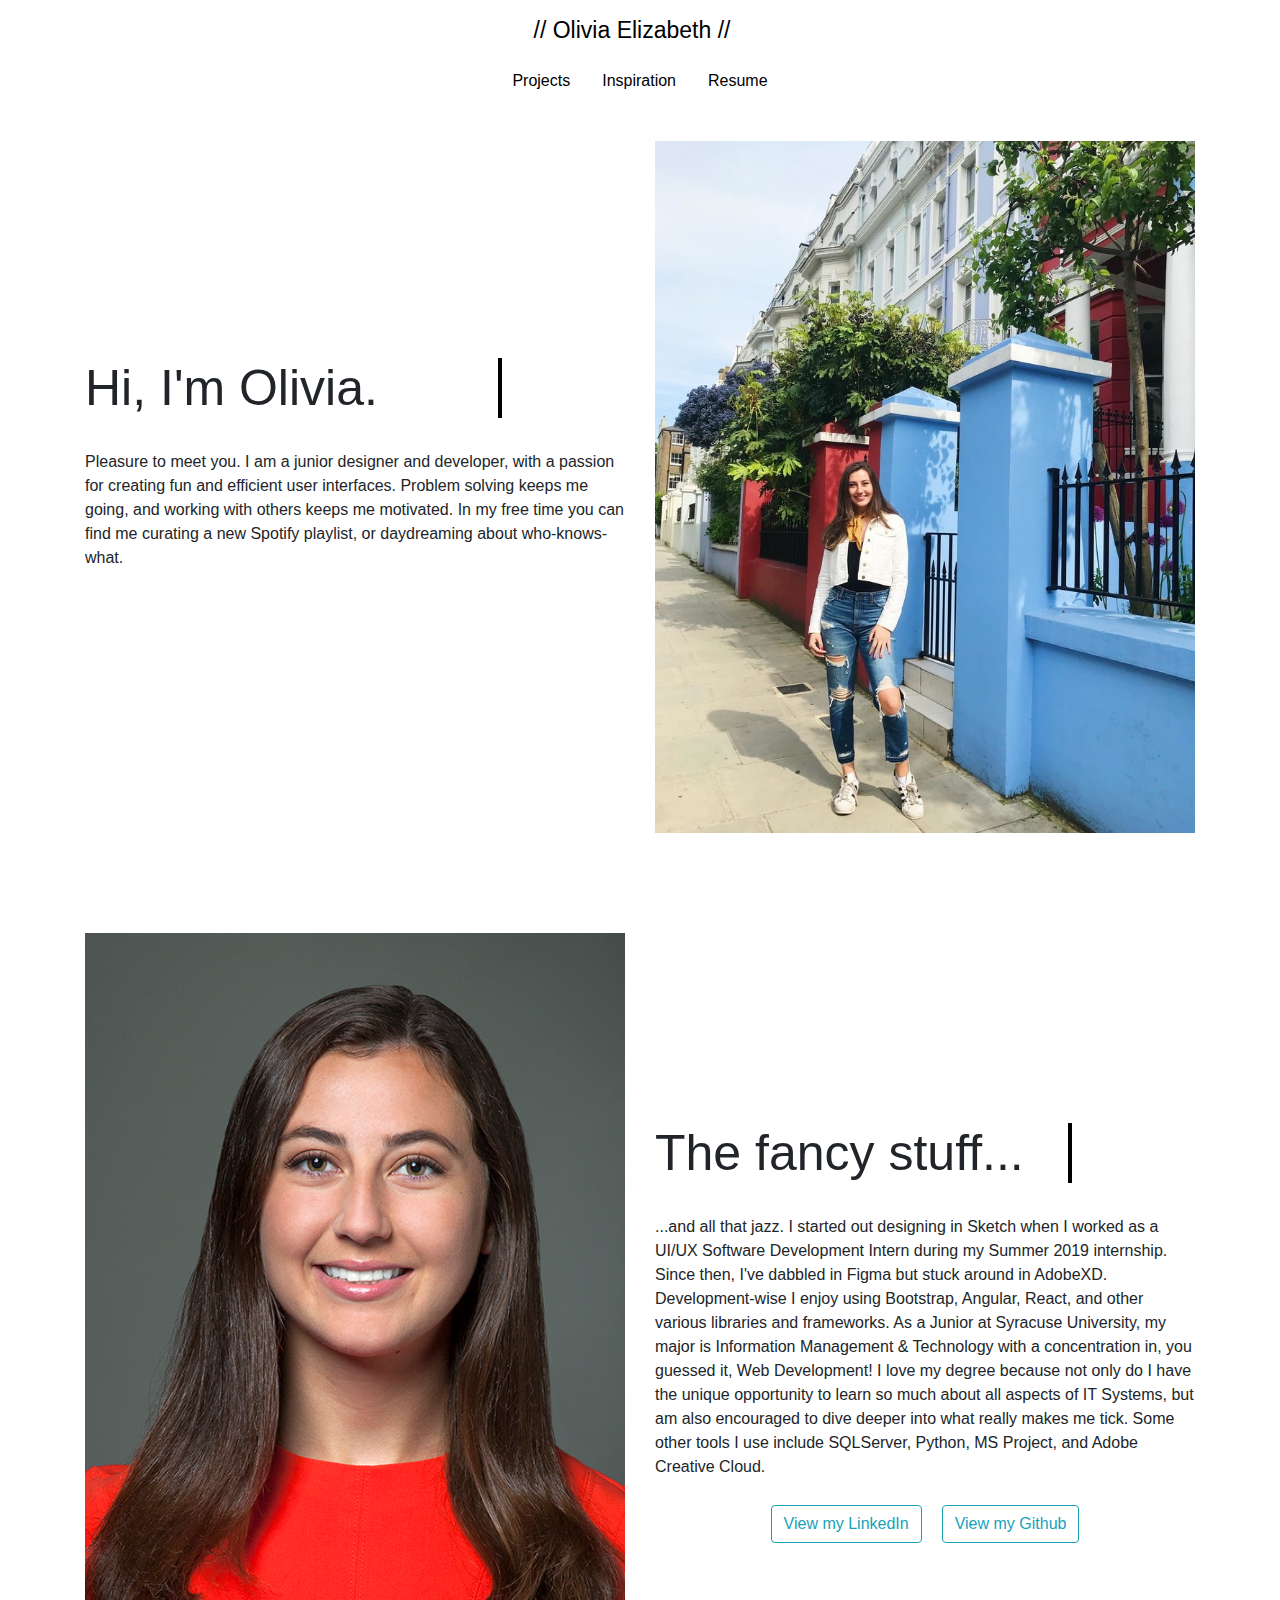
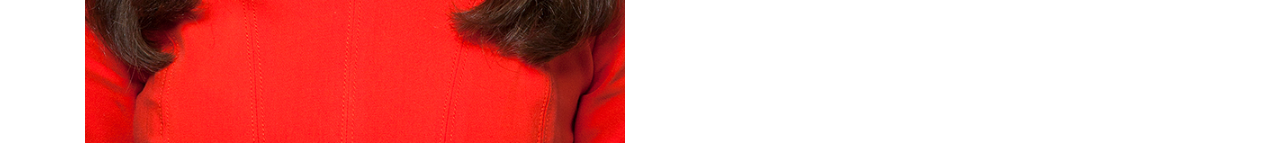
<file: index.html>
<!DOCTYPE html>
<html lang="en">
<head>
    <meta charset="UTF-8">
    <meta name="viewport" content="width=device-width, initial-scale=1.0">
    <meta http-equiv="X-UA-Compatible" content="ie=edge">
    <title>Olivia Elizabeth - Home</title>
    <link rel="stylesheet" href="https://stackpath.bootstrapcdn.com/bootstrap/4.4.1/css/bootstrap.min.css" integrity="sha384-Vkoo8x4CGsO3+Hhxv8T/Q5PaXtkKtu6ug5TOeNV6gBiFeWPGFN9MuhOf23Q9Ifjh" crossorigin="anonymous">
    <link rel="stylesheet" href="styles.css">
</head>
<body>
<div class="headers sticky-top">
        <header class="title">
                <nav class="navbar navbar-expand-lg d-flex justify-content-center">
                    <a class="navbar-brand" href="index.html">// Olivia Elizabeth //</a>
                </nav>
            </header>
            <header class="items">
                 <ul class="nav justify-content-center">
                            <li class="nav-item">
                              <a class="nav-link" href="projects.html">Projects</a>
                            </li>
                            <li class="nav-item">
                              <a class="nav-link" href="inspiration.html">Inspiration</a>
                            </li>
                            <li class="nav-item">
                                    <a class="nav-link" href="resume.html">Resume</a>
                            </li>
                </ul>
            </header>
</div>

<div class="container mainintro mb-100">
        <div class="row justify-content-between">
                <div class="col-xs-12 col-md-6 align-self-center typing">
                    <h1>Hi, I'm Olivia.</h1>
                    <br>
                    <p>Pleasure to meet you. I am a junior designer and developer, with a passion for creating fun and efficient user interfaces. Problem solving keeps me going, and working with others keeps me motivated. In my free time you can find me curating a new Spotify playlist, or daydreaming about who-knows-what.</p>
                </div>
                <div class="col-xs-6 col-md-6">
                    <img src="images/IMG_6874.JPG" alt="Olivia Peck in London" class="headshotimg">
                </div>
        </div>
</div>

<div class="container secondintro">
        <div class="row justify-content-between">
                <div class="col-xs-6 col-md-6">
                        <img src="images/IMG_2891.JPG" alt="Olivia Peck Headshot" class="headshotimg">
                    </div>
                <div class="col-xs-12 col-md-6 align-self-center typing2">
                    <h1>The fancy stuff...</h1>
                    <br>
                    <p>...and all that jazz. I started out designing in Sketch when I worked as a UI/UX Software Development Intern during my Summer 2019 internship. Since then, I've dabbled in Figma but stuck around in AdobeXD. Development-wise I enjoy using Bootstrap, Angular, React, and other various libraries and frameworks. As a Junior at Syracuse University, my major is Information Management & Technology with a concentration in, you guessed it, Web Development! I love my degree because not only do I have the unique opportunity to learn so much about all aspects of IT Systems, but am also encouraged to dive deeper into what really makes me tick. Some other tools I use include SQLServer, Python, MS Project, and Adobe Creative Cloud.</p>
                    <div class="row justify-content-center">
                        <a href="www.linkedin.com/in/oepeck" role="button" class="btn btn-outline-info linkButton">View my LinkedIn</a>
                        <a href="https://github.com/oepeck-su" role="button" class="btn btn-outline-info linkButton">View my Github</a>
                    </div>
                </div>
        </div>
</div>


</body>
</html>
</file>
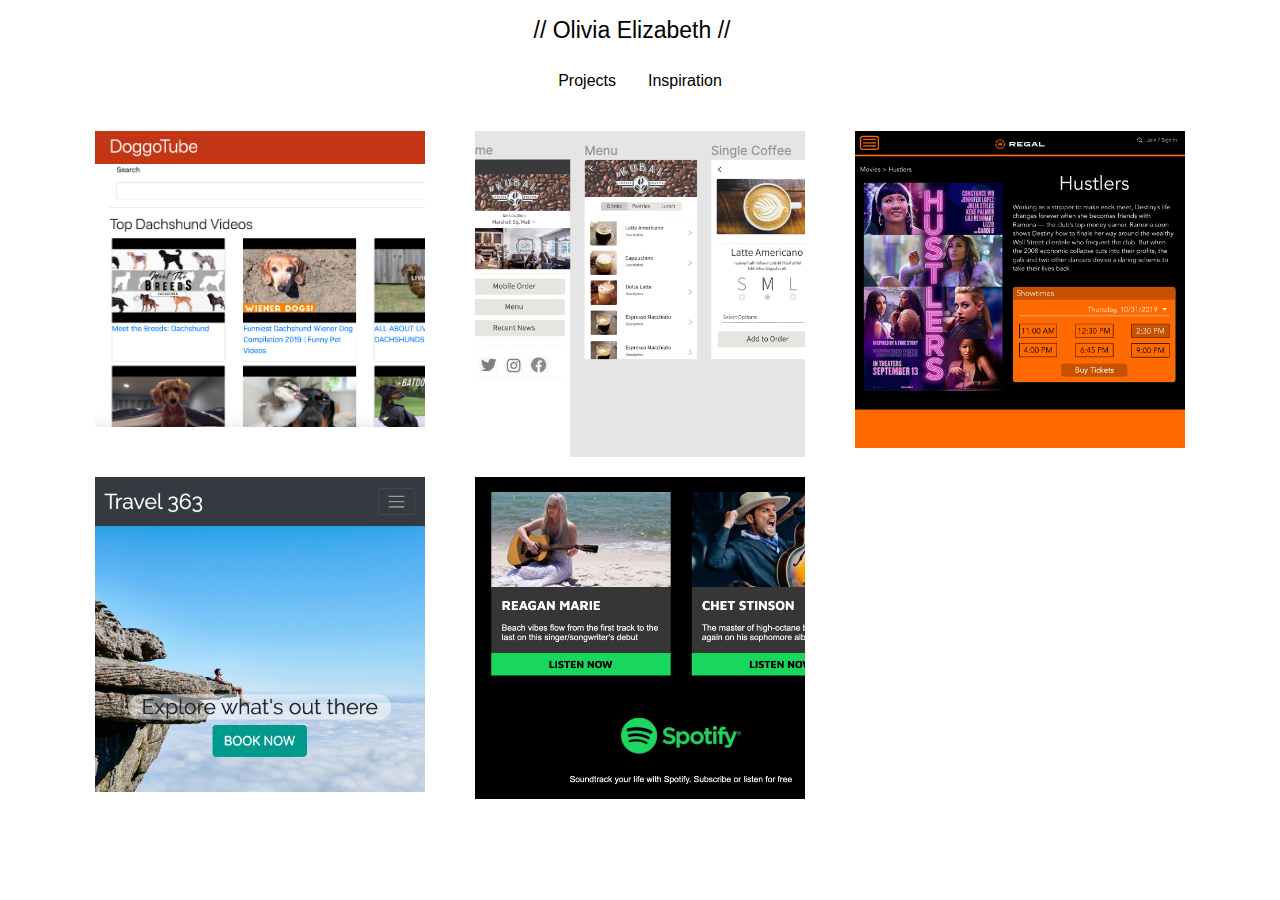
<file: projects.html>
<!DOCTYPE html>
<html lang="en">
<head>
    <meta charset="UTF-8">
    <meta name="viewport" content="width=device-width, initial-scale=1.0">
    <meta http-equiv="X-UA-Compatible" content="ie=edge">
    <title>Olivia Elizabeth - Projects</title>
    <link rel="stylesheet" href="https://stackpath.bootstrapcdn.com/bootstrap/4.4.1/css/bootstrap.min.css" integrity="sha384-Vkoo8x4CGsO3+Hhxv8T/Q5PaXtkKtu6ug5TOeNV6gBiFeWPGFN9MuhOf23Q9Ifjh" crossorigin="anonymous">
    <link rel="stylesheet" href="styles.css">
</head>
<body>
        <header class="title">
                <nav class="navbar sticky-top navbar-expand-lg d-flex justify-content-center">
                    <a class="navbar-brand" href="index.html">// Olivia Elizabeth //</a>
                </nav>
            </header>
            <header class="items">
                 <ul class="nav justify-content-center">
                            <li class="nav-item">
                              <a class="nav-link" href="projects.html">Projects</a>
                            </li>
                            <li class="nav-item">
                              <a class="nav-link" href="inspiration.html">Inspiration</a>
                            </li>
                </ul>
            </header>
            
    <div class="container justify-content-center mt-20">
        <div class="row">
            <div class="col-md-4">
                <a href="https://oepeck-su.github.io/doggoTube/" class="imagelink"><img src="images/doggotube.png" alt="Doggotube Image" class="projimage p-10"></a>
            </div>
            <div class="col-md-4">
                <a href="https://www.figma.com/proto/ifTGNkruQLjKCWDYABjGJs/Kubal?node-id=14%3A6&scaling=scale-down" class="imagelink"><img src="images/kubal.png" alt="Kubal Design Image" class="projimage p-10"></a>           
            </div>
            <div class="col-md-4">
                    <a href="error.html" class="imagelink"><img src="images/regal.png" alt="Regal Cinemas Design Image" class="projimage p-10"></a>               
                </div>
        </div>
        <div class="row">
            <div class="col-md-4">
                <a href="https://oepeck-su.github.io/ist363midtermproject/" class="imagelink"><img src="images/travel363.png" alt="Travel363 Image" class="projimage p-10"></a>
            </div>
            <div class="col-md-4">
                <a href="error.html" class="imagelink"><img src="images/spotify.png" alt="Spotify Image" class="projimage p-10"></a>
            </div>
        </div>
    </div>
</body>
</html>
</file>
<file: styles.css>
.headers{
    background-color: white;
}

.navbar-brand{
    font-size: 23px;
}

nav a {
    color: #000;
    text-decoration: none;
    background-color: transparent;
    font-size: 30px;
}

.nav-link{
    color: #000;
    text-decoration: none;
    background-color: transparent;
}

.typing h1{
    animation: type 5s steps(15);
    animation-delay: 0, 10s;
    animation-iteration-count: infinite;
    overflow: hidden;
    white-space: nowrap;
    border-right: 4px solid black;
    width: 15ch;
    font-size: 50px;
}
@keyframes type {
    0% {
        width: 0ch;
    }
    100% {
        width: 10ch;
    }
}

.typing2 h1{
    animation: type 5s steps(18);
    animation-delay: 0, 10s;
    animation-iteration-count: infinite;
    overflow: hidden;
    white-space: nowrap;
    border-right: 4px solid black;
    width: 15ch;
    font-size: 50px;
}
@keyframes type {
    0% {
        width: 0ch;
    }
    100% {
        width: 12ch;
    }
}



.typing3 h1{
    animation: type3 5s steps(28);
    animation-delay: 0, 10s;
    animation-iteration-count: infinite;
    overflow: hidden;
    white-space: nowrap;
    border-right: 4px solid black;
    margin-top: 30px;
}
@keyframes type3 {
    0% {
        width: 0ch;
    }
    100% {
        width: 21ch;
    }
}


@media (max-width: 679px) {
    .secondintro .row{
        display: flex;
        flex-direction: row-reverse;
    }
}


.mt-20{
    margin-top: 20px;
}

.mb-100{
    margin-bottom: 100px;
}

.p-10{
    padding: 10px;
}

.mainintro{
    margin-top:40px
}

.typing{
    margin-bottom:30px;
}

.headshotimg{
    width:100%;
}

.projimage{
    width: 100%;
}

.imagelink .projimage:hover{
    opacity: .3;
}

.pinterest{
    display: block !important;
}

.errorHandler{
    padding: 50px;
}

.linkButton{
    margin: 10px;
}
</file>
